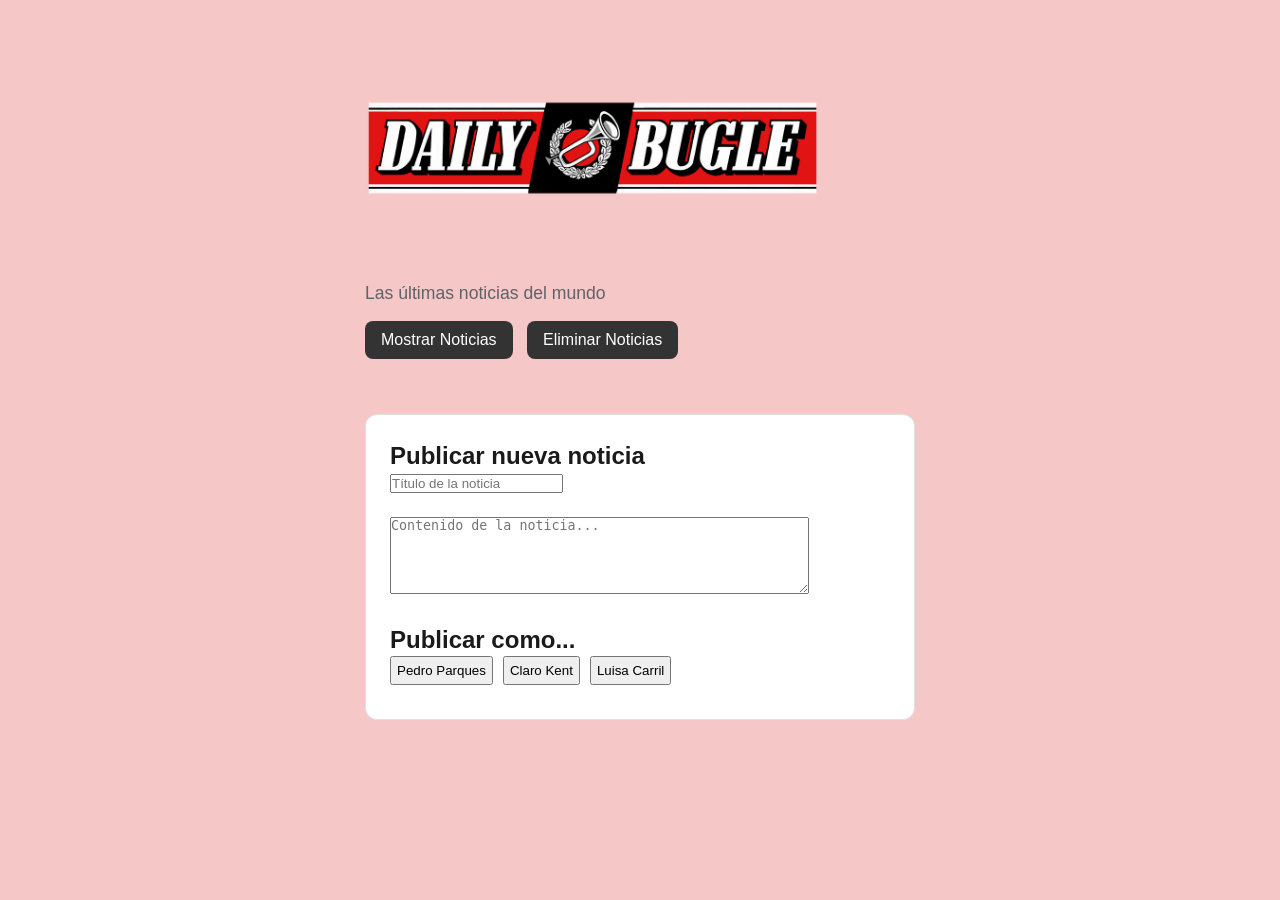
<file: index.html>
<!DOCTYPE html>
<html lang="es">
<head>
    <meta charset="UTF-8">
    <meta name="viewport" content="width=device-width, initial-scale=1.0">
    <title>La Gaceta Digital</title>
    <link rel="stylesheet" href="style.css">
    <script src="script.js" defer></script>
</head>
<body>

    <main class="contenedor">
        <header class="encabezado">
            <div class="contenedor-logo">
                <img src="img/Daily-Bugle-Logo.png" alt="Logo" class="imagencabecera">
            </div>
            <p class="subtitulo">Las últimas noticias del mundo</p>
            <button id="boton-cargar">Mostrar Noticias</button>
            <button id="boton-eliminar">Eliminar Noticias</button>
        </header>
        <section id="lista-noticias">
            <!-- <article class="tarjeta-noticia">
                <h2>El rover Perseverance halla rocas inusuales en Marte</h2>
                <p>Los científicos de la NASA analizan muestras que podrían indicar actividad hidrotermal pasada en el
                    planeta rojo.</p>
            </article>-->
        </section>
        <section id="publi-noticias">
                <h2>Publicar nueva noticia</h2>
                <input type="text" id="inTitulo" placeholder="Título de la noticia"><br><br>
                <textarea id="inNoticia" rows="5" cols="50" placeholder="Contenido de la noticia..."></textarea><br><br>
                <h2>Publicar como...</h2>
                <button class="btnAutor">Pedro Parques</button><button class="btnAutor">Claro Kent</button><button class="btnAutor">Luisa Carril</button>
        </section>
    </main>
    
</body>

</html>
</file>
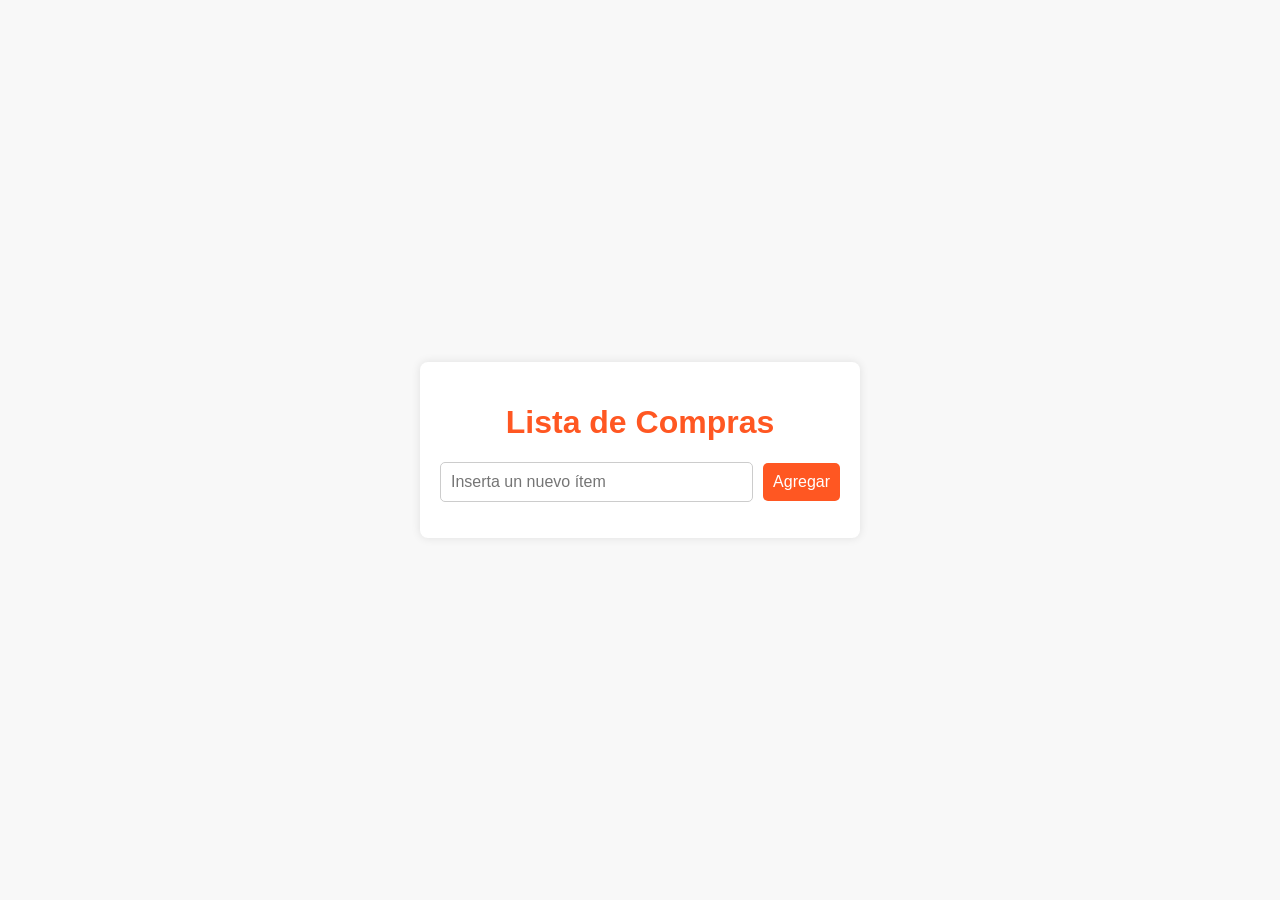
<file: Lista de la compra/index.html>
<!DOCTYPE html>
<html lang="en">
    <head>
        <meta charset="UTF-8">
        <meta name="viewport" content="width=device-width, initial-scale=1.0">
        <link rel="stylesheet" href="styles.css">
        <link rel="stylesheet" href="https://fonts.googleapis.com/icon?family=Material+Icons">
        <title>Lista de Compras</title>
    </head>
    <body>
        <div id="taskContainer">
            <h1>Lista de Compras</h1>
            <div class="inputContainer">
                <input type="text" id="newItemInput" placeholder="Inserta un nuevo ítem">
                <button id="addItemBtn">Agregar</button>
            </div>
            <ul id="itemsList">
            <!-- Aquí se agregarán los ítems -->
            </ul>
        </div>
        <script src="script.js"></script>
    </body>
</html>
</file>
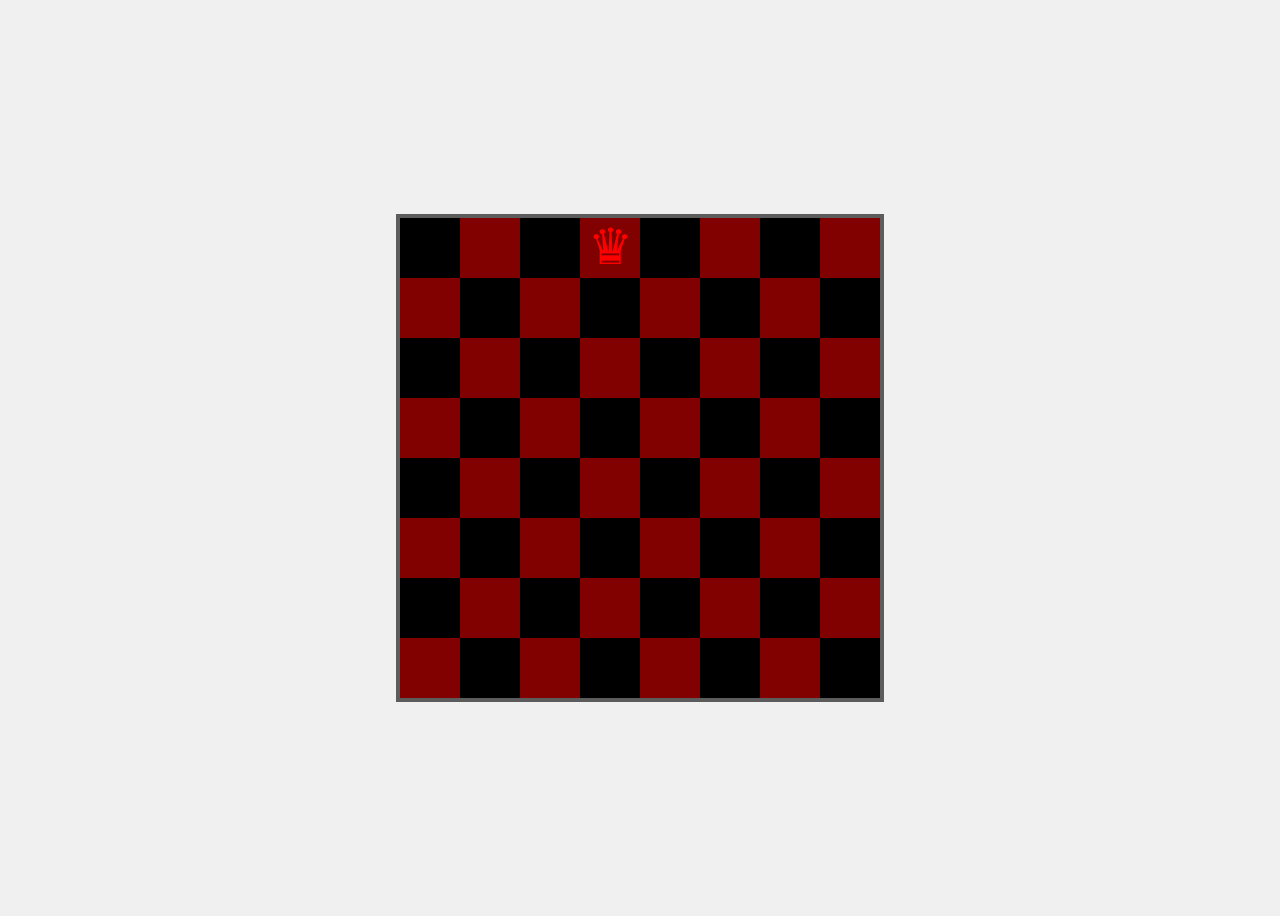
<file: PROYECTO AJEDREZ/index.html>
<!DOCTYPE html>
<html>
    <head>
        <meta charset="UTF-8">
        <meta name="viewport" content="width:device-width,initial-scale:1.0">
        <title>Ajedrez be like:</title>
        <link rel="stylesheet" href="flow.css">
        <script src="magia.js" defer></script>
    </head>
    <body>
        <div class="tablero" id="Tablero"></div>
    </body>
</html>
</file>
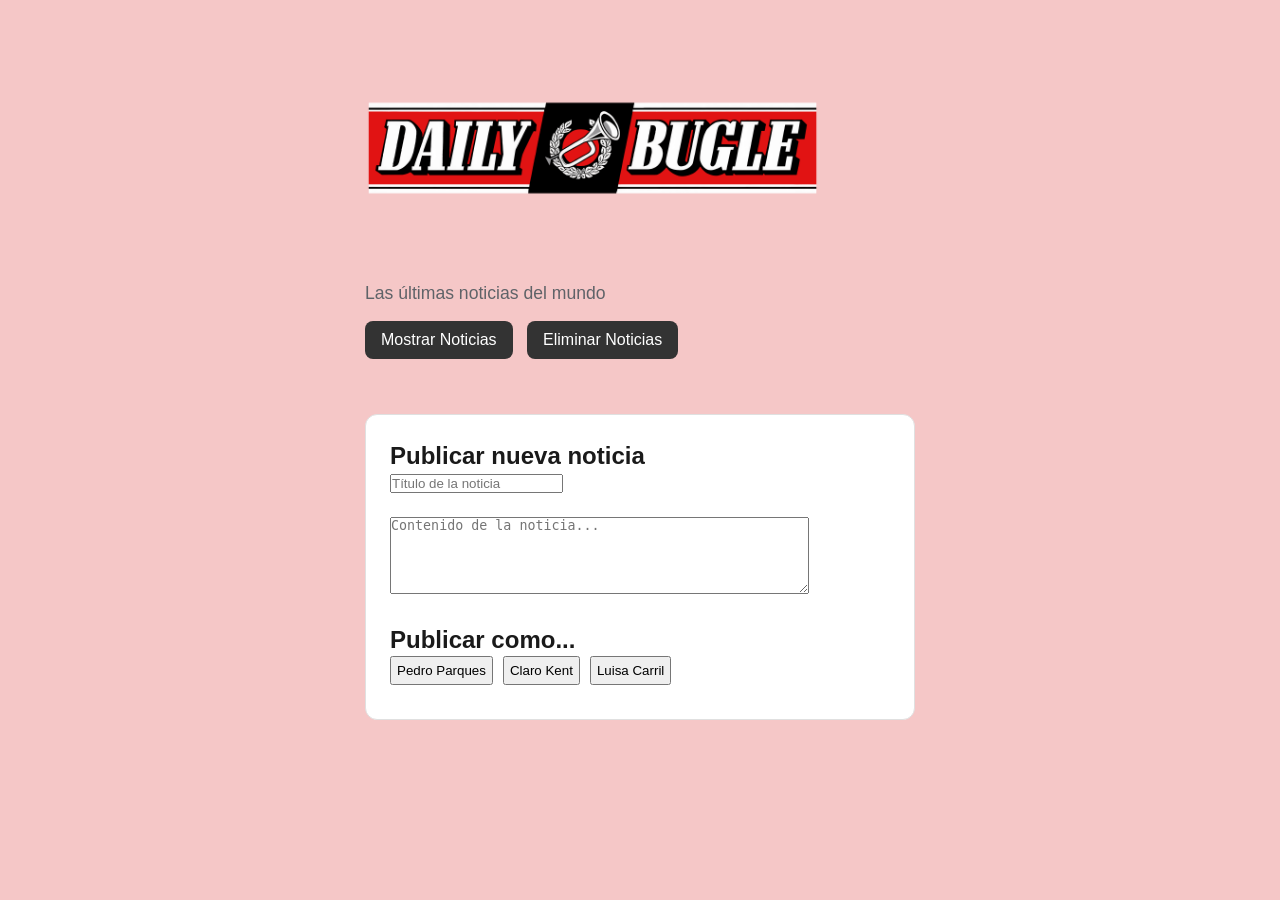
<file: PROYECTO BUGLE/index.html>
<!DOCTYPE html>
<html lang="es">
<head>
    <meta charset="UTF-8">
    <meta name="viewport" content="width=device-width, initial-scale=1.0">
    <title>La Gaceta Digital</title>
    <link rel="stylesheet" href="style.css">
    <script src="script.js" defer></script>
</head>
<body>

    <main class="contenedor">
        <header class="encabezado">
            <div class="contenedor-logo">
                <img src="img/Daily-Bugle-Logo.png" alt="Logo" class="imagencabecera">
            </div>
            <p class="subtitulo">Las últimas noticias del mundo</p>
            <button id="boton-cargar">Mostrar Noticias</button>
            <button id="boton-eliminar">Eliminar Noticias</button>
        </header>
        <section id="lista-noticias">
            <!-- <article class="tarjeta-noticia">
                <h2>El rover Perseverance halla rocas inusuales en Marte</h2>
                <p>Los científicos de la NASA analizan muestras que podrían indicar actividad hidrotermal pasada en el
                    planeta rojo.</p>
            </article>-->
        </section>
        <section id="publi-noticias">
                <h2>Publicar nueva noticia</h2>
                <input type="text" id="inTitulo" placeholder="Título de la noticia"><br><br>
                <textarea id="inNoticia" rows="5" cols="50" placeholder="Contenido de la noticia..."></textarea><br><br>
                <h2>Publicar como...</h2>
                <button class="btnAutor">Pedro Parques</button><button class="btnAutor">Claro Kent</button><button class="btnAutor">Luisa Carril</button>
        </section>
    </main>
    
</body>

</html>
</file>
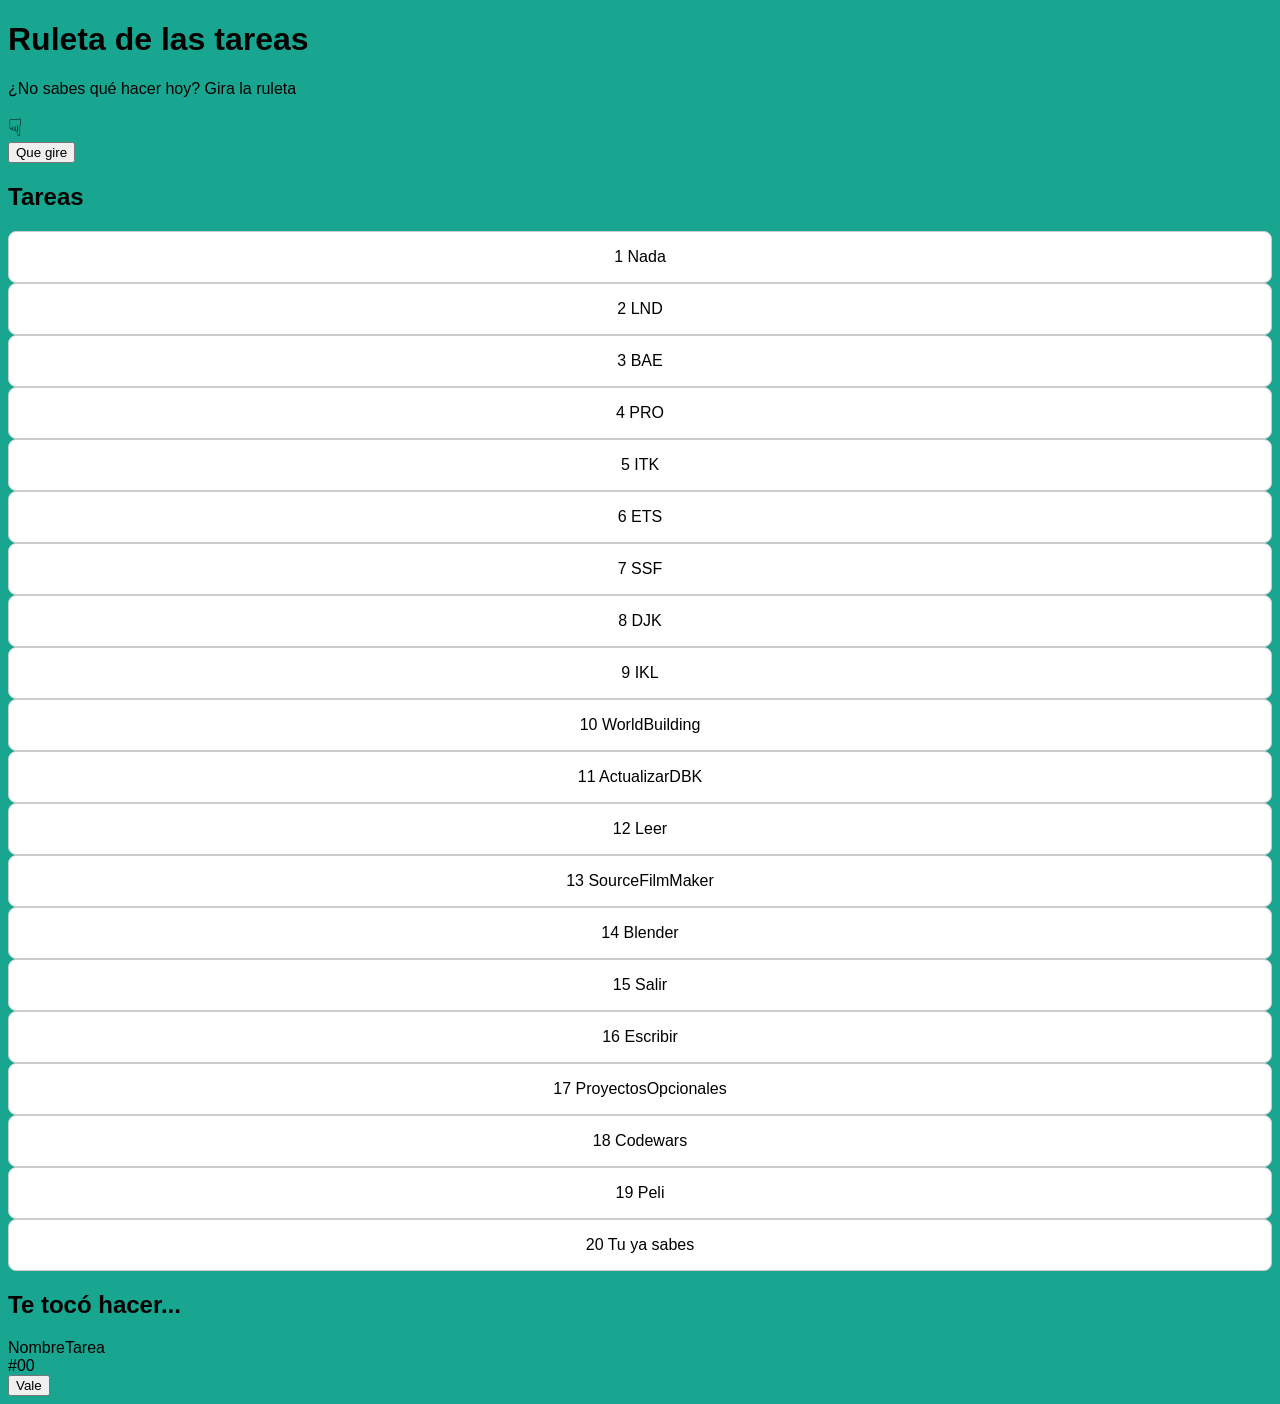
<file: PROYECTO RULETA/index.html>
<!DOCTYPE html>
<html lang="es">
    <head>
        <meta charset="UTF-8">
        <meta name="viewport" content="width=device-width, initial-scale=1.0">
        <title>Ruleta de tareas</title>
        <!-- CSS -->
        <link rel="stylesheet" href="flow.css"> 
    </head>
    <body>
        <main class="contenedorJuego">
            <!--Lo que sale arriba del todo-->
            <header class="tituloJuego">
                <h1>Ruleta de las tareas</h1>
                <p>¿No sabes qué hacer hoy? Gira la ruleta</p>
            </header>
            <!--La ruleta y el botón-->
            <section class="ruleta">
                <div class="contenedorRuleta">
                    <div class="puntero">&#9759;</div>
                    <!--Cosas que se llenan con JavaScript-->
                    <div class="ruedaRuleta" id="wheel"></div>
                    <div class="centroRuleta"></div>
                </div>
                <div class="controles">
                    <button id="spinButton" class="botonGirar">Que gire</button>
                </div>
            </section>
            <!--Tablero de tareas-->
            <section class="areaTablero">
                <h2>Tareas</h2>
                <!--Aquí se ponen las tareas con JavaScript-->
                <div class="rejillasApuestas" id="grid"></div>
            </section>
        </main>
        <!--Modal del ganador-->
        <div id="winnerModal" class="modalInvisible">
            <div class="contenidoModal">
                <h2>Te tocó hacer...</h2>
                <div id="winnerName">NombreTarea</div>
                <div id="winnerNumber">#00</div>
                <button id="closeModalPls">Vale</button>
            </div>
        </div>
        <script src="magia.js" defer></script>
    </body>
</html>
</file>
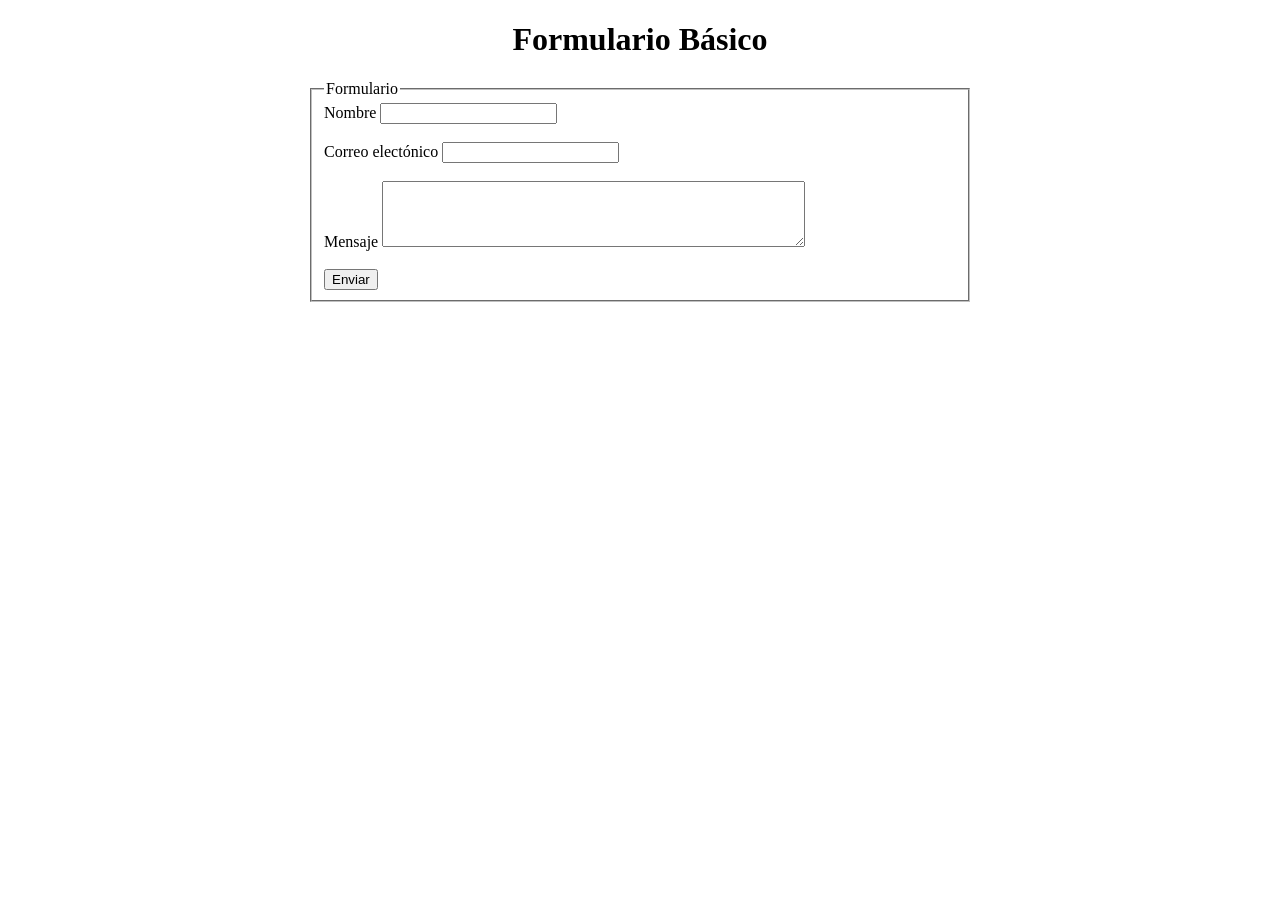
<file: miProyectoNode/formulario.html>
<!DOCTYPE html>
<html>
    <head>
        <meta charset="UTF-8">
        <meta name="viewport" content="width=device-width,initial-scale=1.0">
        <title>Formulario</title>
    </head>
    <body>
        <h1 align="center">Formulario Básico</h1>
        <form action="http://192.168.223.216:3000/submit" method="post" width="50px">
            <fieldset style="width:50%; margin:auto">
                <legend>Formulario</legend>
                <label for="nombre">Nombre <input type="text" id="nombre" name="nombre" required></label><br><br>
                <label for="email">Correo electónico <input id="email" type="email" name="email" required></label><br><br>
                <label for="mensaje">Mensaje <textarea id="mensaje" name="mensaje" rows="4" cols="50" required></textarea></label><br><br>
                <input type="submit" value="Enviar">
            </fieldset>
        </form>
    </body>
</html>
</file>
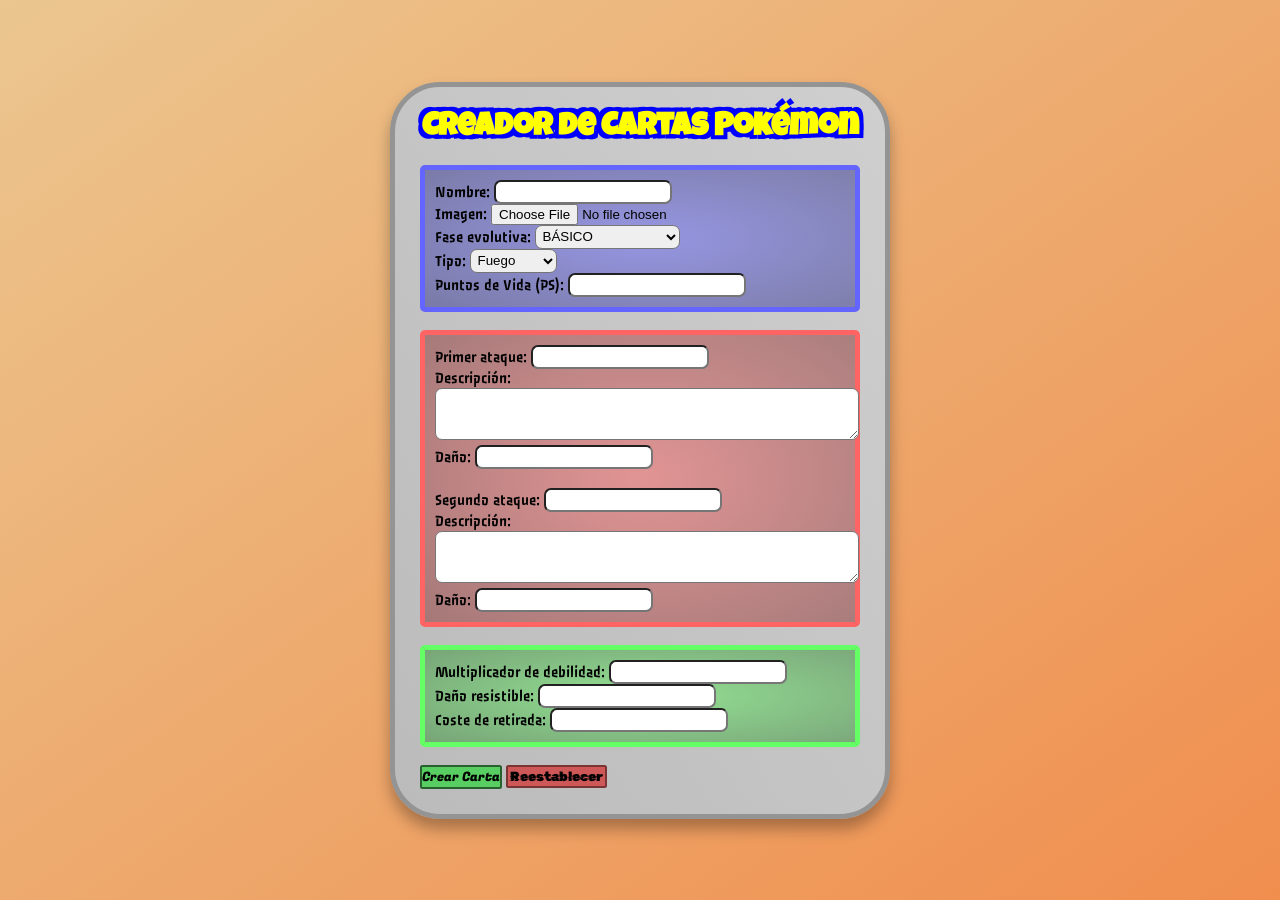
<file: PROYECTO GENERADOR CARTAS POKEMON/generadorcartapokemon.html>
<!DOCTYPE html>
<html lang="es">
    <head>
        <meta charset="UTF-8">
        <meta name="viewport" content="width=device-width, initial-scale=1.0">
        <title>Creador de Cartas de Pokémon</title>
        <link rel="stylesheet" href="flow.css">
        <script src="magia.js" defer></script>
    <script type="text/javascript" src="https://www3.gobiernodecanarias.org/educacion/cau_ce/estadisticasweb/scripts/piwik-eforma.js"></script><link rel="stylesheet" type="text/css" href="https://www3.gobiernodecanarias.org/educacion/cau_ce/estadisticasweb/scripts/cookies/cookies.css"/><script  type="text/javascript" src="https://www3.gobiernodecanarias.org/educacion/cau_ce/estadisticasweb/scripts/cookies/cookies.js"></script><script type="text/javascript" src="https://www3.gobiernodecanarias.org/educacion/cau_ce/estadisticasweb/scripts/cookies/cookies-html.js"></script></head>
    <body>
        <div class="formulario">
            <h1>Creador de Cartas Pokémon</h1>
            <form id="pokemon-form">
                <div class="formDatosBasicos">
                    <label for="nombre">Nombre: </label>
                    <input type="text" id="nombre" name="nombre" required><br>
                    <label for="imagen">Imagen: </label>
                    <input type="file" id="imagen" name="imagen" accept="image/*" required><br>
                    <label for="fase">Fase evolutiva: </label>
                    <select id="fase" name="fase" required>
                        <option value="BÁSICO">BÁSICO</option>
                        <option value="FASE 2">FASE 2</option>
                        <option value="FASE 3">FASE 3</option>
                        <option value="MEGAEVOLUCIÓN">MEGAEVOLUCIÓN</option>
                    </select><br>
                    <label for="tipo">Tipo: </label>
                    <select id="tipo" name="tipo" required>
                        <option value="fuego">Fuego</option>
                        <option value="agua">Agua</option>
                        <option value="planta">Planta</option>
                        <option value="electrico">Eléctrico</option>
                        <option value="normal">Normal</option>
                        <option value="fantasma">Fantasma</option>
                        <option value="veneno">Veneno</option>
                        <option value="acero">Acero</option>
                        <option value="volador">Volador</option>
                        <option value="dragon">Dragón</option>
                        <option value="hada">Hada</option>
                        <option value="roca">Roca</option>
                        <option value="tierra">Tierra</option>
                        <option value="siniestro">Siniestro</option>
                        <option value="lucha">Lucha</option>
                        <option value="psiquico">Psíquico</option>
                        <option value="hielo">Hielo</option>
                        <option value="bicho">Bicho</option>
                    </select><br>
                    <!--Una elección de tipos que al final no usé.
                    <div class="electipos">
                        <div>
                        <input type="radio" id="tipo" name="tipo" value="fuego" required>
                        <label for="fuego">Fuego</label>
                        </div>
                        <div>
                        <input type="radio" id="tipo" name="tipo" value="agua" required>
                        <label for="agua">Agua</label>
                        </div>
                        <div>
                        <input type="radio" id="tipo" name="tipo" value="planta" required>
                        <label for="planta">Planta</label>
                        </div>
                        <div>
                        <input type="radio" id="tipo" name="tipo" value="electrico" required>
                        <label for="electrico">Eléctrico</label>
                        </div>
                        <div>
                        <input type="radio" id="tipo" name="tipo" value="roca" required>
                        <label for="roca">Roca</label>
                        </div>
                        <div>
                        <input type="radio" id="tipo" name="tipo" value="hielo" required>
                        <label for="hielo">Hielo</label>
                        </div>
                        <div>
                        <input type="radio" id="tipo" name="tipo" value="normal" required>
                        <label for="normal">Normal</label>
                        </div>
                        <div>
                        <input type="radio" id="tipo" name="tipo" value="lucha" required>
                        <label for="lucha">Lucha</label>
                        </div>
                        <div>
                        <input type="radio" id="tipo" name="tipo" value="psiquico" required>
                        <label for="psiquico">Psíquico</label>
                        </div>
                        <div>
                        <input type="radio" id="tipo" name="tipo" value="dragon" required>
                        <label for="dragon">Dragón</label>
                        </div>
                        <div>
                        <input type="radio" id="tipo" name="tipo" value="hada" required>
                        <label for="hada">Hada</label>
                        </div>
                        <div>
                        <input type="radio" id="tipo" name="tipo" value="fantasma" required>
                        <label for="fantasma">Fantasma</label>
                        </div>
                        <div>
                        <input type="radio" id="tipo" name="tipo" value="siniestro" required>
                        <label for="siniestro">Siniestro</label>
                        </div>
                        <div>
                        <input type="radio" id="tipo" name="tipo" value="volador" required>
                        <label for="volador">Volador</label>
                        </div>
                        <div>
                        <input type="radio" id="tipo" name="tipo" value="bicho" required>
                        <label for="bicho">bicho</label>
                        </div>
                        <div>
                        <input type="radio" id="tipo" name="tipo" value="tierra" required>
                        <label for="tierra">Tierra</label>
                        </div>
                        <div>
                        <input type="radio" id="tipo" name="tipo" value="acero" required>
                        <label for="acero">Acero</label>
                        </div>
                        <div>
                        <input type="radio" id="tipo" name="tipo" value="veneno" required>
                        <label for="veneno">Veneno</label>
                        </div>
                    </div><br><br>-->
                    <label for="hp">Puntos de Vida (PS): </label>
                    <input type="number" id="hp" name="hp" required><br>
                </div><br>

                <div class="formAtaques">
                    <label for="ataque1">Primer ataque: </label>
                    <input type="text" id="ataque1" name="ataque1" required><br>
                    <label for="desc1">Descripción:</label>
                    <textarea id="desc1" name="desc1" rows="3" cols="50"></textarea><br>
                    <label for="dano1">Daño: </label>
                    <input type="number" id="dano1" name="dano1" required><br><br>
                    <label for="ataque2">Segundo ataque: </label>
                    <input type="text" id="ataque2" name="ataque2" required><br>
                    <label for="desc2">Descripción:</label>
                    <textarea id="desc2" name="desc2" rows="3" cols="50"></textarea><br>
                    <label for="dano2">Daño: </label>
                    <input type="number" id="dano2" name="dano2" required><br>
                </div><br>

                <div class="formDebResRet">
                    <label for="debilidadCoste">Multiplicador de debilidad: </label>
                    <input type="number" id="debilidadCoste" name="debilidadCoste" required><br>
                    <label for="resitenciaCoste">Daño resistible: </label>
                    <input type="number" id="resistenciaCoste" name="resistenciaCoste" required><br>
                    <label for="retirada">Coste de retirada: </label>
                    <input type="number" id="retirada" name="retirada" required><br>
                </div><br>
                
                <input type="submit" value="Crear Carta">

                <input type="reset" value="Reestablecer">
            </form>
            </div>
            <div id="pokemon-card-container"></div>
        </body>
</html>
</file>
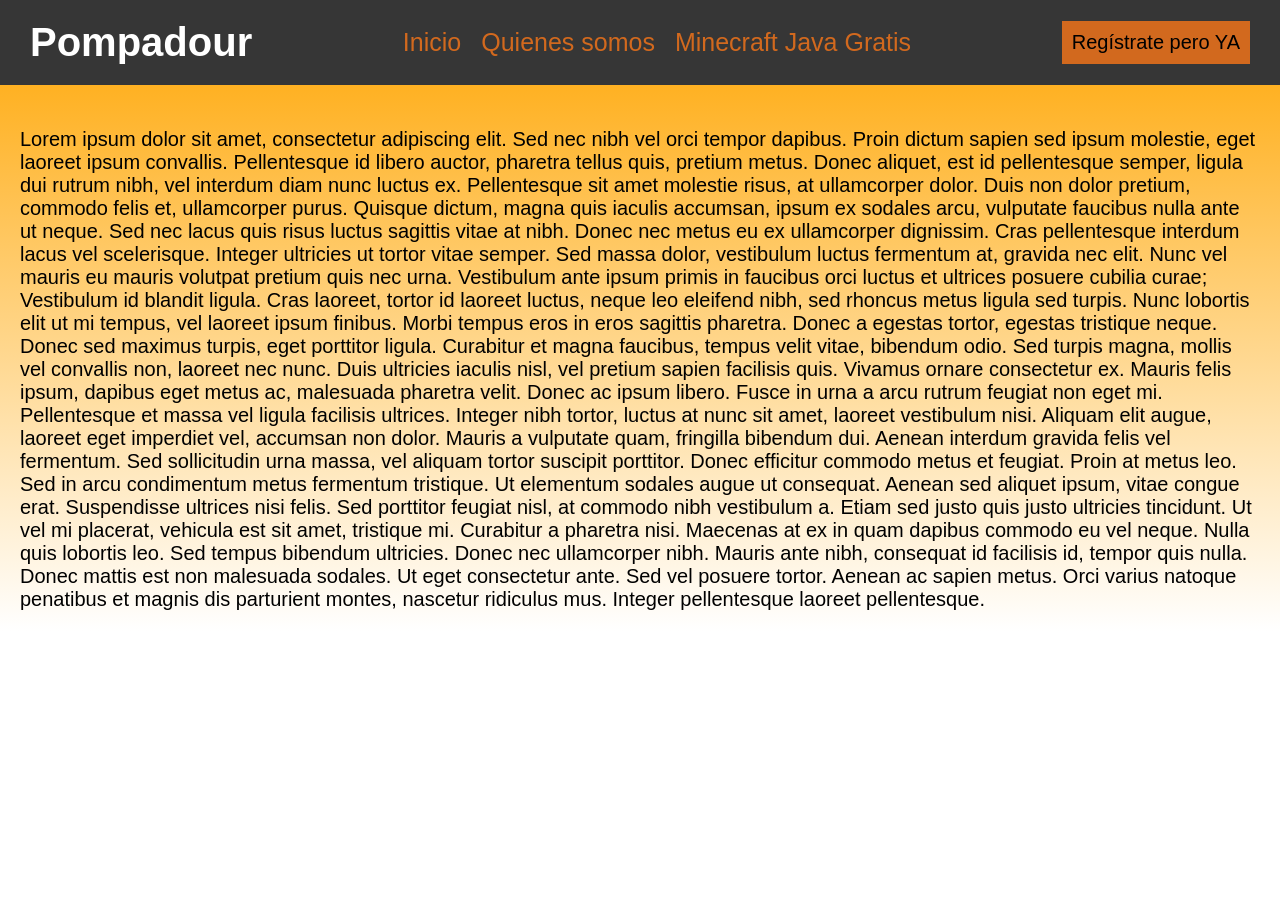
<file: PROYECTO HEADER/header.html>
<!DOCTYPE html>
<html>
    <head>
        <title>Equis De</title>
        <meta charset="UTF-8">
        <meta name="viewport" content="width=device-width, initial-scale=1.0">
        <link rel="stylesheet" href="flow.css">
    </head>
    <body>
        <div class="header">
            <span class="logo">Pompadour</span>
            <div class="links">
                <span class="link"><a href="https://external-content.duckduckgo.com/iu/?u=https%3A%2F%2Fwww.looper.com%2Fimg%2Fgallery%2Fdwayne-johnson-opens-up-about-the-most-intense-commitment-of-his-entire-career%2Fl-intro-1668570889.jpg&f=1&nofb=1&ipt=9bf9627ff42156ca2c04069f7cfbbae75187fd8f9ba93f13531235c4db49eaac">Inicio</a></span>
                <span class="link"><a href="https://external-content.duckduckgo.com/iu/?u=https%3A%2F%2Fvariety.com%2Fwp-content%2Fuploads%2F2020%2F12%2FDwayne_Johnson.png%3Fw%3D970&f=1&nofb=1&ipt=3b6fef168a3cc246c1ff1587ad7c4503d7bdd04b4c2ed678580c1bd2fb473d5d">Quienes somos</a></span>
                <span class="link"><a href="https://external-content.duckduckgo.com/iu/?u=https%3A%2F%2Fi.pinimg.com%2Foriginals%2F7e%2F53%2F11%2F7e5311a5da2a2f18234879e4a8832186.jpg&f=1&nofb=1&ipt=81ccac8682b9c386c07c195ff6f09dd07a0c329d99da3706ed93304b2531d4eb">Minecraft Java Gratis</a></span>
            </div>
            <span class="button"><button>Regístrate pero YA</button></span>
        </div>
        <br>
        <p>Lorem ipsum dolor sit amet, consectetur adipiscing elit. Sed nec nibh vel orci tempor dapibus. Proin dictum sapien sed ipsum molestie, eget laoreet ipsum convallis. Pellentesque id libero auctor, pharetra tellus quis, pretium metus. Donec aliquet, est id pellentesque semper, ligula dui rutrum nibh, vel interdum diam nunc luctus ex. Pellentesque sit amet molestie risus, at ullamcorper dolor. Duis non dolor pretium, commodo felis et, ullamcorper purus. Quisque dictum, magna quis iaculis accumsan, ipsum ex sodales arcu, vulputate faucibus nulla ante ut neque. Sed nec lacus quis risus luctus sagittis vitae at nibh. Donec nec metus eu ex ullamcorper dignissim.

Cras pellentesque interdum lacus vel scelerisque. Integer ultricies ut tortor vitae semper. Sed massa dolor, vestibulum luctus fermentum at, gravida nec elit. Nunc vel mauris eu mauris volutpat pretium quis nec urna. Vestibulum ante ipsum primis in faucibus orci luctus et ultrices posuere cubilia curae; Vestibulum id blandit ligula. Cras laoreet, tortor id laoreet luctus, neque leo eleifend nibh, sed rhoncus metus ligula sed turpis. Nunc lobortis elit ut mi tempus, vel laoreet ipsum finibus. Morbi tempus eros in eros sagittis pharetra. Donec a egestas tortor, egestas tristique neque. Donec sed maximus turpis, eget porttitor ligula. Curabitur et magna faucibus, tempus velit vitae, bibendum odio. Sed turpis magna, mollis vel convallis non, laoreet nec nunc. Duis ultricies iaculis nisl, vel pretium sapien facilisis quis. Vivamus ornare consectetur ex.

Mauris felis ipsum, dapibus eget metus ac, malesuada pharetra velit. Donec ac ipsum libero. Fusce in urna a arcu rutrum feugiat non eget mi. Pellentesque et massa vel ligula facilisis ultrices. Integer nibh tortor, luctus at nunc sit amet, laoreet vestibulum nisi. Aliquam elit augue, laoreet eget imperdiet vel, accumsan non dolor. Mauris a vulputate quam, fringilla bibendum dui. Aenean interdum gravida felis vel fermentum. Sed sollicitudin urna massa, vel aliquam tortor suscipit porttitor. Donec efficitur commodo metus et feugiat. Proin at metus leo.

Sed in arcu condimentum metus fermentum tristique. Ut elementum sodales augue ut consequat. Aenean sed aliquet ipsum, vitae congue erat. Suspendisse ultrices nisi felis. Sed porttitor feugiat nisl, at commodo nibh vestibulum a. Etiam sed justo quis justo ultricies tincidunt. Ut vel mi placerat, vehicula est sit amet, tristique mi. Curabitur a pharetra nisi. Maecenas at ex in quam dapibus commodo eu vel neque. Nulla quis lobortis leo. Sed tempus bibendum ultricies.

Donec nec ullamcorper nibh. Mauris ante nibh, consequat id facilisis id, tempor quis nulla. Donec mattis est non malesuada sodales. Ut eget consectetur ante. Sed vel posuere tortor. Aenean ac sapien metus. Orci varius natoque penatibus et magnis dis parturient montes, nascetur ridiculus mus. Integer pellentesque laoreet pellentesque.</p>
    </body>
</html>
</file>
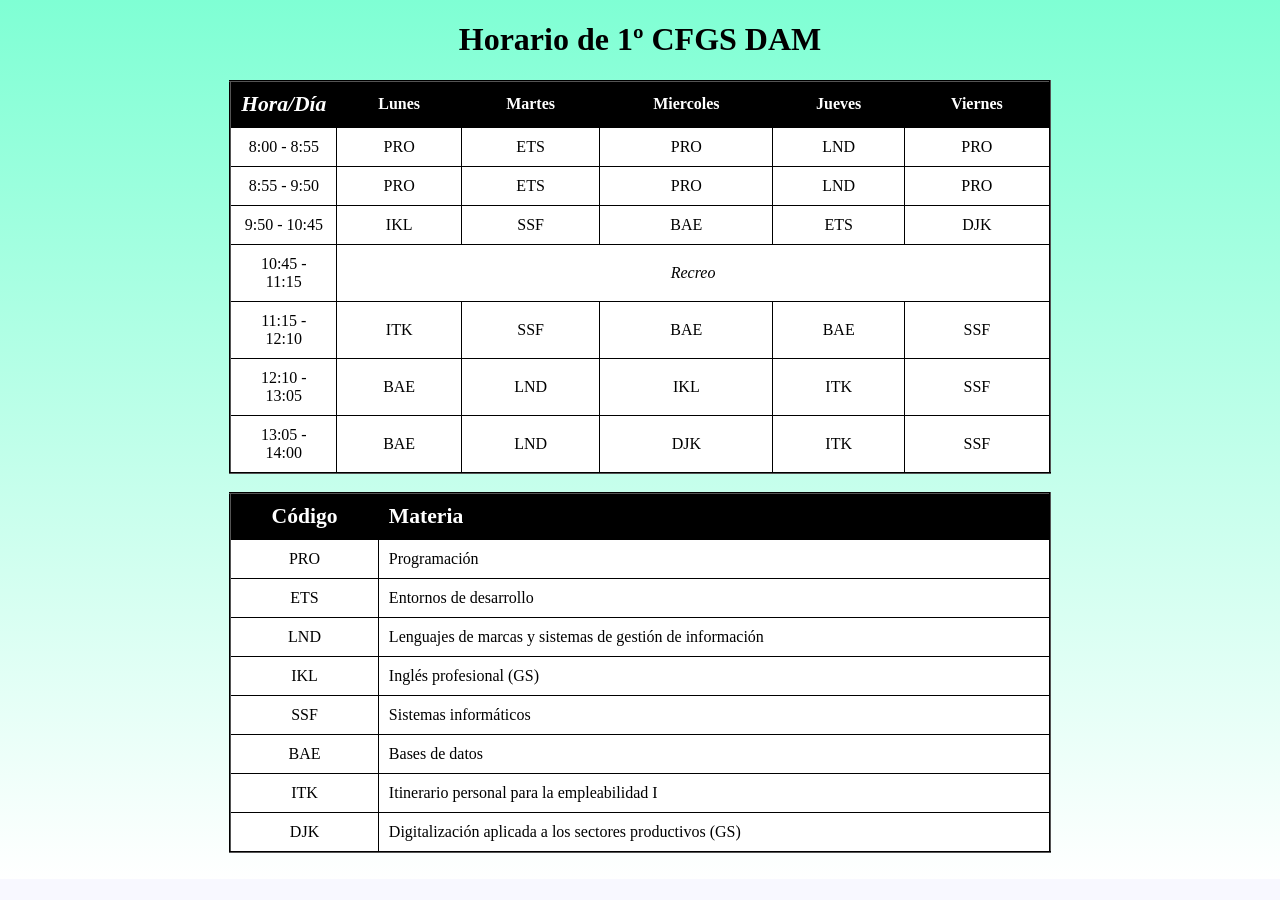
<file: PROYECTO HORARIO/horario.html>
<!DOCTYPE html>
<html>
    <head>
        <title>Mi horario</title>
        <meta charset="UTF-8">
        <meta name="Viewport" content="width=device-width, initial-scale=1.0">
        <link rel="stylesheet" href="estilo.css">
    </head>
    <body style="background-color:ghostwhite">
        <center>
            <h1>Horario de 1º CFGS DAM</h1> <!--Titulo-->
            <table border="2" cellspacing="2px"> 
            <!--Una tabla con borde 2, espacio entre celdas de 2 píxeles y anchura del 60%-->
                <tr align="center">
                    <th class="bigman"><i>Hora/Día</i></th>
                    <th>Lunes</th>
                    <th>Martes</th>
                    <th>Miercoles</th>
                    <th>Jueves</th>
                    <th>Viernes</th>
                </tr>
                <tr align="center">
                    <td class="hour">8:00 - 8:55</td>
                    <td>PRO</td>
                    <td>ETS</td>
                    <td>PRO</td>
                    <td>LND</td>
                    <td>PRO</td>
                </tr>
                <tr align="center">
                    <td class="hour">8:55 - 9:50</td>
                    <td>PRO</td>
                    <td>ETS</td>
                    <td>PRO</td>
                    <td>LND</td>
                    <td>PRO</td>
                </tr>
                <tr align="center">
                    <td class="hour">9:50 - 10:45</td>
                    <td>IKL</td>
                    <td>SSF</td>
                    <td>BAE</td>
                    <td >ETS</td>
                    <td>DJK</td>
                </tr>
                <tr align="center">
                    <td class="hour">10:45 - 11:15</td>
                    <td colspan="5" class="Recreo"><center><i>Recreo</i></center></td> 
                    <!--colspan="5" hace una celda tan ancha como 5 celdas juntas para no dejar vacíos en la tabla, <center> hace que Recreo esté en el centro y <i> hace que esté en cursiva, asi me ahorro el css-->
                </tr>
                <tr align="center">
                    <td class="hour">11:15 - 12:10</td>
                    <td>ITK</td>
                    <td>SSF</td>
                    <td>BAE</td>
                    <td>BAE</td>
                    <td>SSF</td>
                </tr>
                <tr align="center">
                    <td class="hour">12:10 - 13:05</td>
                    <td>BAE</td>
                    <td>LND</td>
                    <td>IKL</td>
                    <td>ITK</td>
                    <td>SSF</td>
                </tr>
                <tr align="center">
                    <td class="hour">13:05 - 14:00</td>
                    <td>BAE</td>
                    <td>LND</td>
                    <td>DJK</td>
                    <td>ITK</td>
                    <td>SSF</td>
                </tr>
            </table>
            <br>
            <table border="2" cellspacing="2px" width="55%">
            <!--Otra tabla que sirve como leyenda para las abreviaciones del horario-->
                <tr>
                    <th class="bigman">Código</th>
                    <th align="left" class="bigman">Materia</th>
                </tr>
                <tr>
                    <td align="center">PRO</td>
                    <td>Programación</td>
                </tr>
                <tr>
                    <td align="center">ETS</td>
                    <td>Entornos de desarrollo</td>
                </tr>
                <tr>
                    <td align="center">LND</td>
                    <td>Lenguajes de marcas y sistemas de gestión de información</td>
                </tr>
                <tr>
                    <td align="center">IKL</td>
                    <td>Inglés profesional (GS)</td>
                </tr>
                <tr>
                    <td align="center">SSF</td>
                    <td>Sistemas informáticos</td>
                </tr>
                <tr>
                    <td align="center">BAE</td>
                    <td>Bases de datos</td>
                </tr>
                <tr>
                    <td align="center">ITK</td>
                    <td>Itinerario personal para la empleabilidad I</td>
                </tr>
                <tr>
                    <td align="center">DJK</td>
                    <td>Digitalización aplicada a los sectores productivos (GS)</td>
                </tr>
            </table>
            <br>
        </center>
    </body>
</html>
</file>
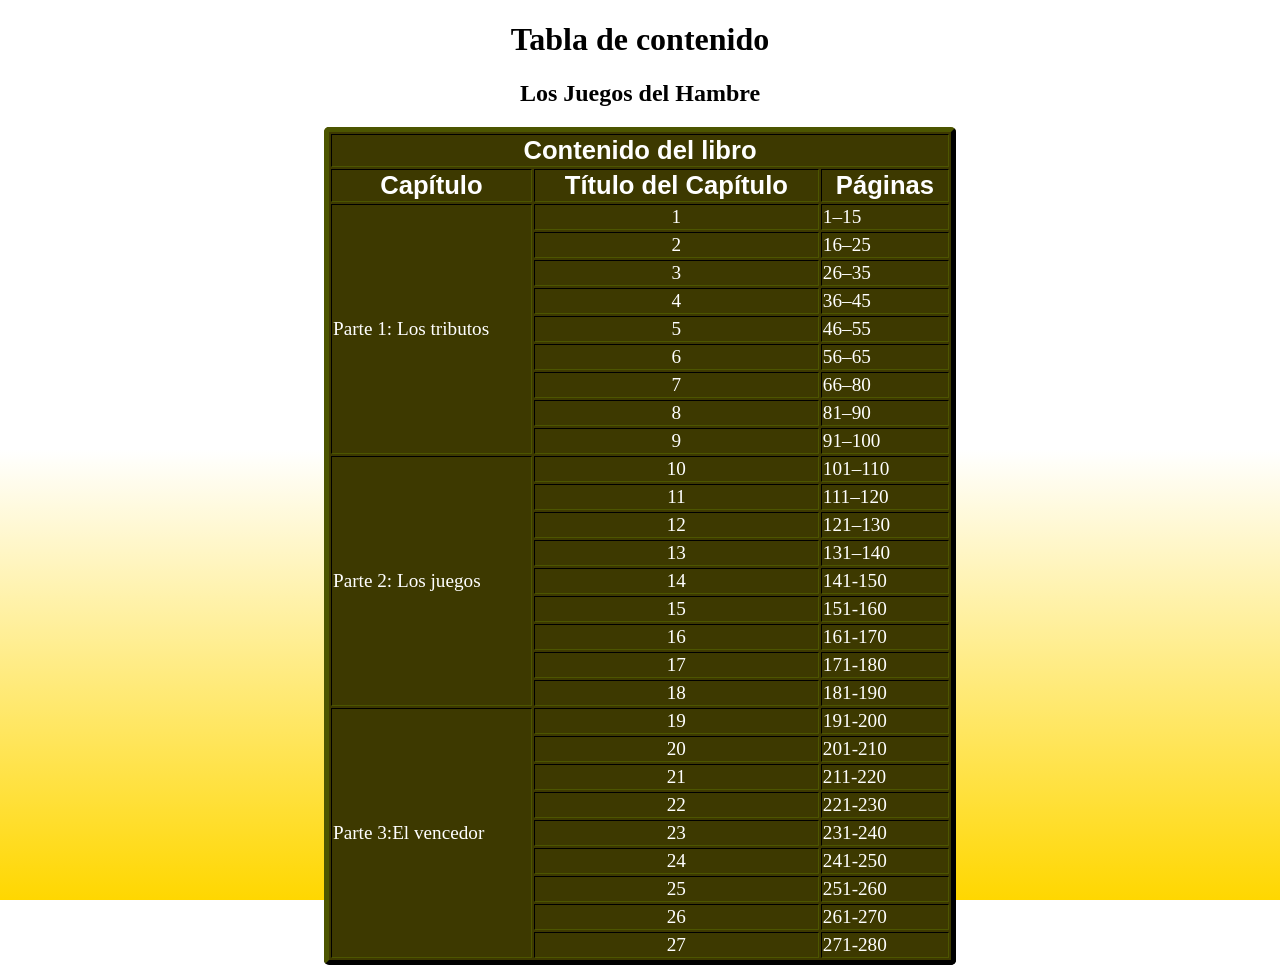
<file: PROYECTO TABLA/tabla.html>
<!DOCTYPE html>
<html>
    <head>
        <meta charset="UTF-8">
        <meta name="viewport" content="width=device-width,initial-scale=1.0">
        <title>Tabla de contenido</title>
    </head>
    <body>
        <style>
            .caps
            {
                text-align:center;
            }
            td
            {
                font-size:120%;
                font-family:Georgia, 'Times New Roman', Times, serif;
                color:white;
            }
            th
            {
                font-size:160%;
                color:white;
                font-family:'Franklin Gothic Medium', 'Arial Narrow',
                Arial, sans-serif;
            }
            table
            {
                border:5px;
                border-radius:5px;
                border-style:outset;
                border-color:rgb(76, 85, 0);
                background-color:rgb(61, 57, 0);
            }
            body
            {
                background-image:linear-gradient(to
                bottom,white,white,gold);
                background-attachment:fixed;
            }
        </style>
        <center>
            <h1>Tabla de contenido</h1>
            <h2>Los Juegos del Hambre</h2>
            <table border="1" width="50%"> <!--Tabla con bordes y una anchura con un incremento del 50%-->
                <thead>
                    <tr>
                    <th colspan="3">Contenido del libro</th> <!--Fila con el ancho de 3 coulumnas-->
                    </tr>
                    <tr>
                        <th>Capítulo</th>
                        <th>Título del Capítulo</th>
                        <th>Páginas</th>
                    </tr>
                </thead>
                <tbody>
                    <tr>
                        <td rowspan="9">Parte 1: Los tributos</td> <!--Columna que abarca 9 filas-->
                        <td class="caps">1</td> <!--Los Juegos del Hambre no tiene nombres para cada capítulo, solo números, así que eso es lo que voy a poner-->
                        <td>1–15</td> <!--Rango de página de los capítulos-->
                    </tr>
                    <tr>
                        <td class="caps">2</td>
                        <td>16–25</td>
                    </tr>
                    <tr>
                        <td class="caps">3</td>
                        <td>26–35</td>
                    </tr>
                    <tr>
                        <td class="caps">4</td>
                        <td>36–45</td>
                    </tr>
                    <tr>
                        <td class="caps">5</td>
                        <td>46–55</td>
                    </tr>
                    <tr>
                        <td class="caps">6</td>
                        <td>56–65</td>
                    </tr>
                    <tr>
                        <td class="caps">7</td>
                        <td>66–80</td>
                    </tr>
                    <tr>
                        <td class="caps">8</td>
                        <td>81–90</td>
                    </tr>
                    <tr>
                        <td class="caps">9</td>
                        <td>91–100</td>
                    </tr>
                    <tr>
                        <td rowspan="9">Parte 2: Los juegos</td>
                        <td class="caps">10</td>
                        <td>101–110</td>
                    </tr>
                    <tr>
                        <td class="caps">11</td>
                        <td>111–120</td>
                    </tr>
                    <tr>
                        <td class="caps">12</td>
                        <td>121–130</td>
                    </tr>
                    <tr>
                        <td class="caps">13</td>
                        <td>131–140</td>
                    </tr>
                    <tr>
                        <td class="caps">14</td>
                        <td>141-150</td>
                    </tr>
                    <tr>
                        <td class="caps">15</td>
                        <td>151-160</td>
                    </tr>
                    <tr>
                        <td class="caps">16</td>
                        <td>161-170</td>
                    </tr>
                    <tr>
                        <td class="caps">17</td>
                        <td>171-180</td>
                    </tr>
                    <tr>
                        <td class="caps">18</td>
                        <td>181-190</td>
                    </tr>
                    <tr>
                        <td rowspan="9">Parte 3:El vencedor</td>
                        <td class="caps">19</td>
                        <td>191-200</td>
                    </tr>
                    <tr>
                        <td class="caps">20</td>
                        <td>201-210</td>
                    </tr>
                    <tr>
                        <td class="caps">21</td>
                        <td>211-220</td>
                    </tr>
                    <tr>
                        <td class="caps">22</td>
                        <td>221-230</td>
                    </tr>
                    <tr>
                        <td class="caps">23</td>
                        <td>231-240</td>
                    </tr>
                    <tr>
                        <td class="caps">24</td>
                        <td>241-250</td>
                    </tr>
                    <tr>
                        <td class="caps">25</td>
                        <td>251-260</td>
                    </tr>
                    <tr>
                        <td class="caps">26</td>
                        <td>261-270</td>
                    </tr>
                    <tr>
                        <td class="caps">27</td>
                        <td>271-280</td>
                    </tr>
                </tbody>
            </table>
        </center>
    </body>
</html>
</file>
<file: style.css>
/* Configuración General */
* {
    margin: 0;
    padding: 0;
    box-sizing: border-box;
}

body {
    font-family: -apple-system, BlinkMacSystemFont, "Segoe UI", Roboto, Helvetica, Arial, sans-serif;
    background-color: #f5c7c7;
    color: #1a1a1a;
    display: flex;
    justify-content: center;
    padding: 20px;
    line-height: 1.4;
}

.contenedor {
    width: 100%;
    max-width: 550px;
    /* Ancho similar al de un dispositivo móvil/tablet */
}

/* Encabezado */
.encabezado {
    margin-bottom: 30px;
}

.contenedor-logo {
    display: flex;
    align-items: center;
    gap: 10px;
}

.imagencabecera {
    height: 256px;
    width: auto;
    object-fit: contain;
}

h1 {
    font-size: 2.2rem;
    font-weight: 600;
    color: #000;
}

.subtitulo {
    font-size: 1.1rem;
    color: #5f6368;
    margin-top: 5px;
}

/* Tarjetas de Noticias */
#lista-noticias {
    display: flex;
    flex-direction: column;
    gap: 20px;
}

#publi-noticias {
    margin-top: 25px;
    gap: 20px;
    background: #fff;
    border: 1px solid #e0e0e0;
    border-radius: 12px;
    padding: 24px;
    transition: box-shadow 0.2s ease;
}

#publi-noticias button{
    padding:5px;
    margin-right:10px;
    margin-bottom:10px;
    gap:20px;
    
}

.tarjeta-noticia {
    background: #fff;
    border: 1px solid #e0e0e0;
    border-radius: 12px;
    padding: 24px;
    transition: box-shadow 0.2s ease;
}

.tarjeta-noticia:hover {
    box-shadow: 0 4px 12px rgba(0, 0, 0, 0.05);
        cursor:help
}

.tarjeta-noticia h2 {
    font-size: 1.4rem;
    font-weight: 600;
    margin-bottom: 12px;
    color: #111;
}

.tarjeta-noticia p {
    font-size: 1.1rem;
    color: #444;
    font-weight: 400;
}

#boton-cargar {
    margin-top: 15px;
    margin-right:10px;
    padding: 10px 16px;
    background-color: #333;
    color: #fff;
    border: none;
    border-radius: 8px;
    cursor: pointer;
    font-size: 1rem;
    font-weight: 500;
    transition: background-color 0.2s ease;
}

#boton-eliminar {
    margin-top: 15px;
    padding: 10px 16px;
    background-color: #333;
    color: #fff;
    border: none;
    border-radius: 8px;
    cursor: pointer;
    font-size: 1rem;
    font-weight: 500;
    transition: background-color 0.2s ease;
}

.boton-cargar:hover {
    background-color: #555;
}

.boton-eliminar:hover {
    background-color: #555;
}
</file>
<file: Lista de la compra/styles.css>
body {
    font-family: Arial, sans-serif;
    background-color: #f8f8f8;
    margin: 0;
    padding: 0;
    display: flex;
    justify-content: center;
    align-items: center;
    height: 100vh;
}
#taskContainer {
    width: 400px;
    background-color: #fff;
    border-radius: 8px;
    box-shadow: 0 0 10px rgba(0, 0, 0, 0.1);
    padding: 20px;
}
h1 {
    text-align: center;
    color: #FF5722;
}
.inputContainer {
    display: flex;
    align-items: center;
    margin-bottom: 10px;
}
input[type="text"] {
    flex: 1;
    padding: 10px;
    margin-right: 10px;
    border: 1px solid #ccc;
    border-radius: 5px;
    font-size: 16px;
}
.inputContainer button {
    padding: 10px;
    background-color: #FF5722;
    color: #fff;
    border: none;
    border-radius: 5px;
    cursor: pointer;
    font-size: 16px;
    transition: background-color 0.3s;
}
.inputContainer button:hover {
    background-color: #E64A19;
}
ul {
    list-style-type: none;
    padding: 0;
}
li {
    padding: 10px;
    border-bottom: 1px solid #eee;
    display: flex;
    align-items: center;
}
li:last-child {
    border-bottom: none;
}
.completed {
    text-decoration: line-through;
    color: #999;
}
.completeBtn, .deleteBtn {
    background-color: transparent;
    border: none;
    font-size: 16px;
    cursor: pointer;
}
.completeBtn:hover, .deleteBtn:hover {
    color: #FF5722;
}
.material-icons {
    font-size: 24px;
    color: black;
    cursor: pointer;
    transition: color 0.3s;
}
.material-icons:hover {
    color: #FF5722;
}
.deleteBtn {
    order: 3;
}
</file>
<file: PROYECTO AJEDREZ/flow.css>
body
{
    display:flex;
    justify-content: center;
    align-items:center;
    height:100vh;
    background-color:#f0f0f0;
}

/* @keyframes spin
{
    from {
        transform:rotate(0deg);
    }
    to {
        transform:rotate(360deg);
    }
}

@keyframes hover
{
    0% { transform: translate(3px, 1px) skew(0deg,1500deg);}
    10% { transform: translate(-1px, -3px);}
    20% { transform: translate(0px, 2px)}
    30% {transform: translate(-3px, 0px);}
    40% { transform: translate(1px, -3px) skew(0deg,0deg);}
    50% {transform: translate(0px, 0px) skew(1500deg,0deg);}
    60% {transform: translate(3px, 0px);}
    70% { transform: translate(1px, 2px);}
    80% { transform: translate(-1px, -2px);}
    90% {transform: translate(3px, 0px);}
    100% {transform: translate(1px, -3px) skew(0deg,0deg);}
    10%, 90%{transform: translate3d(-1px, 0, 0) rotate(-15deg);}
    20%, 80% {transform: translate3d(2px, 0, 0) rotate(15deg);}
    30%, 50%, 70%{transform: translate3d(-4px, 0, 0) rotate(-15deg);}
    40%, 60%{transform: translate3d(4px, 0, 0)  rotate(15deg);}
} */

@keyframes bounce {
    0% { transform:translateY(0%); }
    80% { transform:translateY(-15%); }
    90% { transform:translateY(0%); }
    95% { transform:translateY(-7%); }
    97% { transform:translateY(0%); }
    99% { transform:translateY(-3%); }
    100% { transform:translateY(0); }
}
.tablero
{
    display:grid;
    grid-template-columns: repeat(8,60px);
    grid-template-rows: repeat(8,60px);
    border:4px solid #5c5c5c;
}
.celda
{
    width: 60px;
    height:60px;
}
.negro
{
    background-color:#000000;
}
.blanco
{
    background-color:#810000;
}
.ficha
{
    text-align: center;
    font-size:50px;
    cursor:pointer;
    user-select: none;   
}
.ficha:hover{
    animation: bounce 0.75s linear 0s;
}
.fichanegra
{
    color:red;
}
.fichablanca
{
    color:white;
}
.fichadev
{
    font-family: wingdings;
}
.seleccion
{
    animation: idle 0.001s linear 0s infinite alternate-reverse;
    font-weight: bolder;
    background: radial-gradient(rgba(255, 255, 0, 0.603),transparent,transparent)
}
</file>
<file: PROYECTO BUGLE/style.css>
/* Configuración General */
* {
    margin: 0;
    padding: 0;
    box-sizing: border-box;
}

body {
    font-family: -apple-system, BlinkMacSystemFont, "Segoe UI", Roboto, Helvetica, Arial, sans-serif;
    background-color: #f5c7c7;
    color: #1a1a1a;
    display: flex;
    justify-content: center;
    padding: 20px;
    line-height: 1.4;
}

.contenedor {
    width: 100%;
    max-width: 550px;
    /* Ancho similar al de un dispositivo móvil/tablet */
}

/* Encabezado */
.encabezado {
    margin-bottom: 30px;
}

.contenedor-logo {
    display: flex;
    align-items: center;
    gap: 10px;
}

.imagencabecera {
    height: 256px;
    width: auto;
    object-fit: contain;
}

h1 {
    font-size: 2.2rem;
    font-weight: 600;
    color: #000;
}

.subtitulo {
    font-size: 1.1rem;
    color: #5f6368;
    margin-top: 5px;
}

/* Tarjetas de Noticias */
#lista-noticias {
    display: flex;
    flex-direction: column;
    gap: 20px;
}

#publi-noticias {
    margin-top: 25px;
    gap: 20px;
    background: #fff;
    border: 1px solid #e0e0e0;
    border-radius: 12px;
    padding: 24px;
    transition: box-shadow 0.2s ease;
}

#publi-noticias button{
    padding:5px;
    margin-right:10px;
    margin-bottom:10px;
    gap:20px;
    
}

.tarjeta-noticia {
    background: #fff;
    border: 1px solid #e0e0e0;
    border-radius: 12px;
    padding: 24px;
    transition: box-shadow 0.2s ease;
}

.tarjeta-noticia:hover {
    box-shadow: 0 4px 12px rgba(0, 0, 0, 0.05);
        cursor:help
}

.tarjeta-noticia h2 {
    font-size: 1.4rem;
    font-weight: 600;
    margin-bottom: 12px;
    color: #111;
}

.tarjeta-noticia p {
    font-size: 1.1rem;
    color: #444;
    font-weight: 400;
}

#boton-cargar {
    margin-top: 15px;
    margin-right:10px;
    padding: 10px 16px;
    background-color: #333;
    color: #fff;
    border: none;
    border-radius: 8px;
    cursor: pointer;
    font-size: 1rem;
    font-weight: 500;
    transition: background-color 0.2s ease;
}

#boton-eliminar {
    margin-top: 15px;
    padding: 10px 16px;
    background-color: #333;
    color: #fff;
    border: none;
    border-radius: 8px;
    cursor: pointer;
    font-size: 1rem;
    font-weight: 500;
    transition: background-color 0.2s ease;
}

.boton-cargar:hover {
    background-color: #555;
}

.boton-eliminar:hover {
    background-color: #555;
}
</file>
<file: PROYECTO RULETA/flow.css>
@import url('https://fonts.googleapis.com/css2?family=Playfair+Display:ital,wght@0,400..900;1,400..900&family=Roboto:ital,wght@0,100..900;1,100..900&display=swap');
:root {
    --bg-color: #18a691;
    --primary-gold: #eb9f11;
}

body{
    background-color: var(--bg-color);
    font-family: sans-serif;
}

.rejillaApuestas{
    display:grid;
    grid-template-columns: repeat(auto-fill,minmax(150px,1fr));
    gap: 1rem;
    padding: 2rem;
}

.celda-rejilla{
    background:white;
    padding:1rem;
    border-radius:8px;
    text-align:center;
    border: 1px solid #ccc;
}

.puntero{
    font-size:150%;
}
</file>
<file: PROYECTO GENERADOR CARTAS POKEMON/flow.css>
@import url('https://fonts.googleapis.com/css2?family=Luckiest+Guy&family=Passero+One&display=swap');
@import url('https://fonts.googleapis.com/css2?family=Fugaz+One&display=swap');
@import url('https://fonts.googleapis.com/css2?family=Rubik+Glitch&display=swap');
*{  
    margin: 0;
    padding: 0;
    box-sizing: border-box;
}
body{
    display: flex;
    justify-content: center;
    align-items: center;
    height: 100vh;
    background: linear-gradient(to bottom right,rgb(235, 198, 143),rgb(240, 142, 78));
    font-family: Arial;
}
h1{
    text-align:center;
    padding-bottom:20px;
    font-family:"Luckiest Guy";
    text-shadow:-4px -4px 0 blue,4px -4px 0 blue,-4px 4px 0 blue,4px 4px 0 blue;
    color:yellow;
}
.formulario{
    width:500px;
    background: linear-gradient(to bottom left,rgb(207, 207, 207),rgb(187, 187, 187));
    border:5px #949494 solid;
    border-radius: 50px;
    padding:25px;
    box-shadow: 0 10px 15px rgba(0,0,0,0.3);
}

.formDatosBasicos{
    background:radial-gradient(rgb(100, 100, 255, 0.5),rgb(50, 50, 139, 0.5));
    border: 5px solid rgb(100,100,255);
    border-radius:5px;
    padding:10px;
    font-family:"Passero One"
}
.formAtaques{
    background: radial-gradient(rgb(255, 100, 100,0.5),rgb(139, 50, 50,0.5));
    border: 5px solid rgb(255,100,100);
    border-radius:5px;
    padding:10px;
    font-family:"Passero One"
}
.formDebResRet{
    background: radial-gradient(rgb(100,255,100,0.5),rgb(50,139,50,0.5));
    border: 5px solid rgb(100,255,100);
    border-radius:5px;
    padding:10px;
    font-family:"Passero One"
}
input[type="text"],input[type="number"],textarea,select{
    padding:2.5px;
    border-radius: 7px;
}
input[type=button],input[type=submit]{
    background-color: #58ce62;
    border: 2px solid #29612e;
    border-radius:2.5px;
    font-family:"Fugaz One";
}
input[type=button],input[type=reset]{
    background-color: #ce5858;
    border: 2px solid #7a3434;
    border-radius:2.5px;
    font-family:"Rubik Glitch";
    padding:2px;

}
input[type=submit]:hover{
    background-color:#72ff7e;
}
input[type=reset]:hover{
    background-color:#ff6e6e;
}
/*El CSS de la elección de tipos que no use, visto en el html.
.electipos{
    display: grid;
    grid-template-columns: repeat(2,1fr);
    grid-template-rows:repeat(9,1fr);
    
}*/
.carta{
    width: 300px;
    border-radius: 15px;
    padding: 14px;
    box-shadow: 0 10px 15px rgba(0,0,0,0.3);
    border: 5px solid #fbc02d;
    position:relative;
    margin-left:200px;
}
.overlay{
    position:absolute;
    top:0;
    left:0;
    width:100%;
    height:100%;
    background: rgb(255, 255, 255,0.3);
    z-index: 1
}
.cartaAgua{
    background: radial-gradient(rgb(148, 248, 255),rgb(0, 153, 255));
}
.cartaFuego{
    background: radial-gradient(rgb(241, 106, 15),rgb(224, 19, 19));
}
.cartaAcero{
    background: radial-gradient(rgb(80, 80, 116),rgb(138, 138, 138));
}
.cartaLucha{
    background: radial-gradient(rgb(236, 186, 110), rgb(241, 106, 15));
}
.cartaRoca{
    background: radial-gradient(rgb(65, 51, 41),rgb(121, 93, 74));
}
.cartaHada{
    background: radial-gradient(rgb(255, 81, 226),rgb(255, 138, 235));
}
.cartaPsiquica{
    background: radial-gradient(rgb(155, 16, 148),rgb(224, 19, 121));
}
.cartaSiniestra{
    background: radial-gradient(rgb(19, 19, 29),rgb(24, 26, 43));
}
.cartaFantasma{
    background: radial-gradient(rgb(27, 29, 59),rgb(20, 21, 82));
}
.cartaHielo{
    background: radial-gradient(rgb(120, 246, 255),rgb(93, 195, 255));
}
.cartaTierra{
    background: radial-gradient(rgb(75, 31, 14),rgb(121, 56, 12));
}
.cartaDragon{
    background: radial-gradient(rgb(22, 68, 194),rgb(72, 106, 216));
}
.cartaVolador{
    background: radial-gradient(rgb(166, 249, 255),rgb(105, 232, 255));
}
.cartaVeneno{
    background: radial-gradient(rgb(120, 62, 173),rgb(103, 43, 172));
}
.cartaBicho{
    background: radial-gradient(rgb(18, 54, 8),rgb(16, 88, 1));
}
.cartaElectrica{
    background: radial-gradient(rgb(255, 251, 0),rgb(255, 243, 82));
}
.cartaPlanta{
    background: radial-gradient(rgb(42, 168, 10),rgb(177, 236, 66));
}
.cartaNormal{
    background: radial-gradient(rgb(175, 175, 175),rgb(129, 129, 129));
}
@media (max-width: 400px){
    .carta{
        width: 90%;
        max-width: 280px;   
    }
}
.encabezado{
    display: flex;
    justify-content: space-between;
    align-items: center;
    margin-bottom: 10px;
    z-index:2;
}
.nombre-tipo{
    display: flex;
    align-items: center;
    gap: 8px;
    z-index:2;
}
.nombre{
    font-weight: bold;
    font-size: 15px;
    color: #333;
    z-index:2;
}
.tipo-badge{
    background: rgb(90, 90, 90);
    color: white;
    padding: 3px 8px;
    border-radius: 4px;
    font-size: 11px;
    font-weight: bold;
    z-index:2;
}
.ps1{
    transform-origin: bottom right;
    transform: scale(0.6);
    font-weight: bold;
    color: #333;
    gap:3px;
    z-index:2;
}
.ps2{
    font-size: 18px;
    font-weight: bold;
    color: #333;
    z-index:2;
}
.imagen-contenedor{
    position:relative;
    text-align: center;
    display: flex;
    justify-content: center;
    align-items: center;
    min-height: 200px;
    z-index:2;
}
.imagen-contenedor img{
    width:250px;
    height: 200px;
    border: 3px solid rgb(90, 90, 90);
    border-radius: 10px;
    z-index:2;
}
.info-pokemon{
    position:relative;
    font-size: 10px;
    color: #555;
    text-align: center;
    margin-bottom: 8px;
    padding-bottom: 8px;
    border-bottom: 1px solid #ddd;
    z-index:2;
}
.ataque{
    padding: 10px;
    margin-bottom: 10px;
    z-index:2;
}
.ataque-nombre{
    position:relative;
    display:flex;
    align-items: center;
    gap: 6px;
    font-size:13px;
    font-weight: bold;
    color: #333;
    margin-bottom: 6px;
    z-index:2;
}
.icono-tipo{
    width: 50px;
    height: 16px;
    display: flex;
    justify-content: left;
    align-items: center;
    color: white;
    font-size: 11px;
    font-weight: bold;
    z-index:2;
}
.dano{
    margin-left: auto;
    font-weight: bold;
    font-size: 14px;
    z-index:2;
}
.descripcion{
    position:relative;
    font-size: 11px;
    color: #333;
    line-height: 1.4;
    z-index:2;
}
.pie-carta{
    display: flex;
    justify-content: space-between;
    font-size: 10px;
    padding-top: 8px;
    border-top: 1px solid #ddd;
    color: #3a3a3a;
    z-index:2;
}
.debilidad, .resistencia, .retirada{
    text-align: center;
    flex: 1;
    z-index:2;
}
.etiqueta-pie{
    font-weight: bold;
    display: block;
    margin-bottom: 2px;
    z-index:2;
}
.normal{
    display: inline-block;
    background: #d4d4d4;
    border-radius:5px;
    z-index:2;
}
.bicho{
    display: inline-block;
    background: #2aa152;
    border-radius:5px;
    z-index:2;
}
.psiquico{
    display: inline-block;
    background: #aa12a2;
    border-radius:5px;
    color:rgb(136, 136, 136);
    z-index:2;
}
.lucha{
    display: inline-block;
    background: #aa6812;
    border-radius:5px;
    z-index:2;
}
.fuego{
    display: inline-block;
    background: #aa1212;
    border-radius:5px;
    z-index:2;
}
.agua{
    display: inline-block;
    background: #189bd8;
    border-radius:5px;
    z-index:2;    
}
.hielo{
    display: inline-block;
    background: #79e0ff;
    border-radius:5px;
    z-index:2;
}
.acero{
    display: inline-block;
    background: #505050;
    border-radius:5px;
    z-index:2;
}
.siniestro{
    display: inline-block;
    background: #201c1c;
    border-radius:5px;
    z-index:2;
}
.roca{
    display: inline-block;
    background: #4e3b22;
    border-radius:5px;
    z-index:2;
}
.tierra{
    display: inline-block;
    background: #6d470e;
    border-radius:5px;
    z-index:2;
}
.veneno{
    display: inline-block;
    background: #6810af;
    border-radius:5px;
    z-index:2;
}
.hada{
    display: inline-block;
    background: #ff63d0;
    border-radius:5px;
    z-index:2;
}
.dragon{
    display: inline-block;
    background: #000dc4;
    border-radius:5px;
    z-index:2;
}
.volador{
    display: inline-block;
    background: #aeecff;
    border-radius:5px;
    z-index:2;
}
.planta{
    display: inline-block;
    background: #58ce62;
    border-radius:5px;
    z-index:2;
}
.fantasma{
    display: inline-block;
    background: #2a63ad;
    border-radius:5px;
    z-index:2;
}
.electrico{
    display: inline-block;
    background: #929416;
    border-radius:5px;
    z-index:2;
}
.ret{
    width:14px;
    height:14px;
}
</file>
<file: PROYECTO HEADER/flow.css>
*{
    margin: 0;
    padding: 0;
    box-sizing: border-box;
}
body{
    background:linear-gradient(to bottom,orange,white);
    background-repeat: no-repeat;
    font-size:20px; 
    font-family:Arial, Helvetica, sans-serif
}
p{
    color:black;
    padding:20px;
}
div,span{
    color:white;
}
.header{
    background:rgb(54, 54, 54);
    display:flex;
    flex-direction:row;
    justify-content: space-between;
    align-items: center;
    padding:30px;
    padding-top: 20px;
    padding-bottom:20px;
}
.logo{
    font-size:40px;
    font-weight:bold;
}
.links{
    display:flex;
    flex-direction:row;
    justify-content:space-between;
    align-items:center;
    gap:20px;
}   
.link{
    font-size:25px;
}
.button button{
    font-size:20px;
    padding:10px;
    background-color: chocolate;
    border:none;
}
button:hover{
    background-color:rgb(238, 134, 60);
}
a{
    color: chocolate;
    text-decoration: none;
    display: inline-block;

}
a:visited{
    color:rgb(238, 134, 60);
}
a:hover, a:hover:visited{
    animation: aa 1s alternate infinite;
}
@keyframes aa{
    from{transform:scale(1)}
    to{transform:scale(1.1)}
}
</file>
<file: PROYECTO HORARIO/estilo.css>
body
{
    background: linear-gradient(to bottom, aquamarine, white);
    background-repeat: no-repeat;
}
table
{
    background-color:white;
    border-collapse:collapse;
    border-color:black;
    width:65%
    /*animation: brrr 1ms infinite;*/
}
th
{
    background-color:black;
    color:white;
}
td,th
{
    padding:10px;
}
.bigman
{
    font-size:135%;
}
.hour
{
    width:1%;
    text-align:center;
}
@keyframes brrr
{
    0%{transform:translate(1px,1px)}
    10%{transform:translate(-1px,2px)}
    20%{transform:translate(2px,-2px)}
    30%{transform:translate(3px,-3px)}
    40%{transform:translate(1px,-1px)}
    50%{transform:translate(-1px,-1px)}
    60%{transform:translate(-3px,1px)}
    70%{transform:translate(1px,3px)}
    80%{transform:translate(0px,1px)}
    90%{transform:translate(1px,2px)}
    100%{transform:translate(0px,-1px)}
}
</file>
